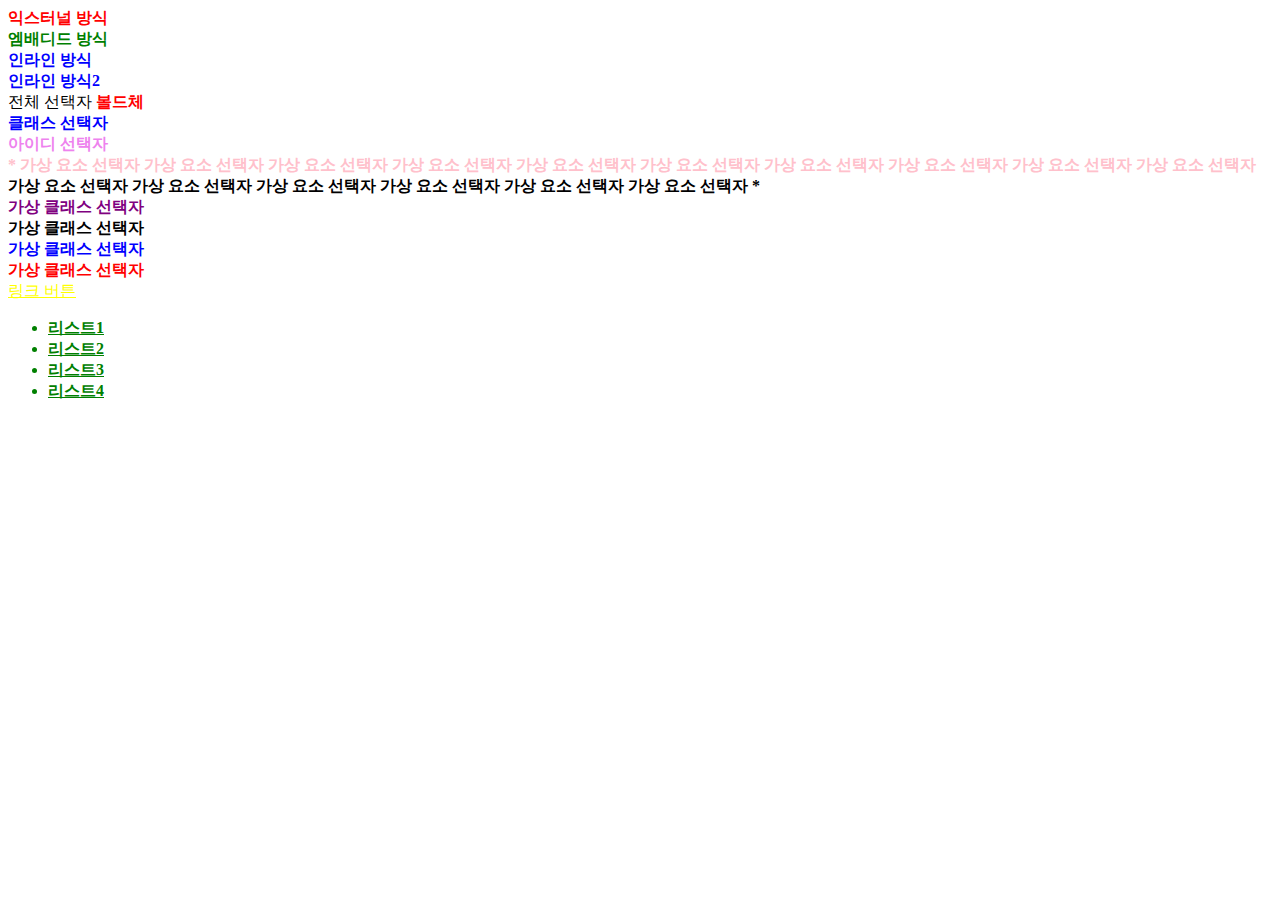
<file: css.html>
<!DOCTYPE html>
<html>
    <head>
        <title>CSS</title>
        <meta charset="utf-8" />
        <!-- external 외부에서 불러오기 -->
        <link rel="stylesheet" type="text/css" href="./default.css" />
        <style>
            #embeded_target{
                color: green;
            }

        </style>
    </head>
    <body>
        <div id="external_target"> 익스터널 방식 </div>
        <div id="embeded_target"> 엠배디드 방식 </div>
        <div style="color:blue;"> 인라인 방식 </div>
        <div style="color:blue;"> 인라인 방식2 </div>
        <!-- html 주석 -->
        <style>
            /* 전체 선택자, 별모양(*) */
            *{
            
            }
            /* 요소(element) 선택자 */
            b{ color:red; }
            /* 클래스(class) 선택자, 마침표(.) */
            .c_name{ color:blue; }
            /* 아이디(id) 선택자, 샵기호(#) */
            #i_name{ color:violet; }
            
        </style>
        전체 선택자 
        <b>볼드체</b>
        <div class="c_name">클래스 선택자</div>
        <div id="i_name">아이디 선택자</div>

        <style>
            /* 가상 요소 선택자 */
            #virtual_target:before{
                content:"*";
            } 
            #virtual_target:after{
                content:"*";
            } 
            #virtual_target:first-letter {
                font-size: 150px;
            }
            #virtual_target:first-line{
                color: pink;
            }

        </style>
        <div id="virtual_target"> 
                가상 요소 선택자 가상 요소 선택자 가상 요소 선택자 가상 요소 선택자
                가상 요소 선택자 가상 요소 선택자 가상 요소 선택자 가상 요소 선택자 
                가상 요소 선택자 가상 요소 선택자 가상 요소 선택자 가상 요소 선택자
                가상 요소 선택자 가상 요소 선택자 가상 요소 선택자 가상 요소 선택자
            </div>

            <style>
                 .virtual_class:first-child{ color:purple; }
                 .virtual_class:last-child{ color: red; }
                 .virtual_class:nth-child(3){ color:blue; }
                 /* 1st, 2nd, 3rd, 4th, 5th .... n번째(th) */
                  /* :link, :visited, :hover, :active, :focus */
                  a:link{ color:yellow; } /*기본 모습*/
                  a:visited{ color:violet; } /* 방문 후 */
                  a:hover{ color:green; } /*마우스 올림*/
                  a:active{ color:pink; } /* 활성화 */
                  a:focus{ color:red; } /* 집중 */
            </style>
            <div> <!-- 부모 parent-->
                <div class="virtual_class"> <!-- 자식 child -->
                가상 클래스 선택자
                </div>
            <div class="virtual_class"> 가상 클래스 선택자 </div>
            <div class="virtual_class"> 가상 클래스 선택자 </div>
            <div class="virtual_class"> 가상 클래스 선택자 </div>
        </div>
        <a href="#">링크 버튼</a>
        <style>
            /* 하위선택자 띄어쓰기() */ 
            div li{ color: green; }
            /* 자식선택자 - 부등호(>) */
            div>ul>li{ text-decoration: underline; } 
            /* 선택자 조합(복수 선택) - 쉼표(,)  */
            div,ul,li{ font-weight:bold; } 
        </style>
        <div>
         <ul>
            <li>리스트1</li>
            <li>리스트2</li>
            <li>리스트3</li>
            <li>리스트4</li>
        </ul>
    </div>
    </body>
</html>
</file>
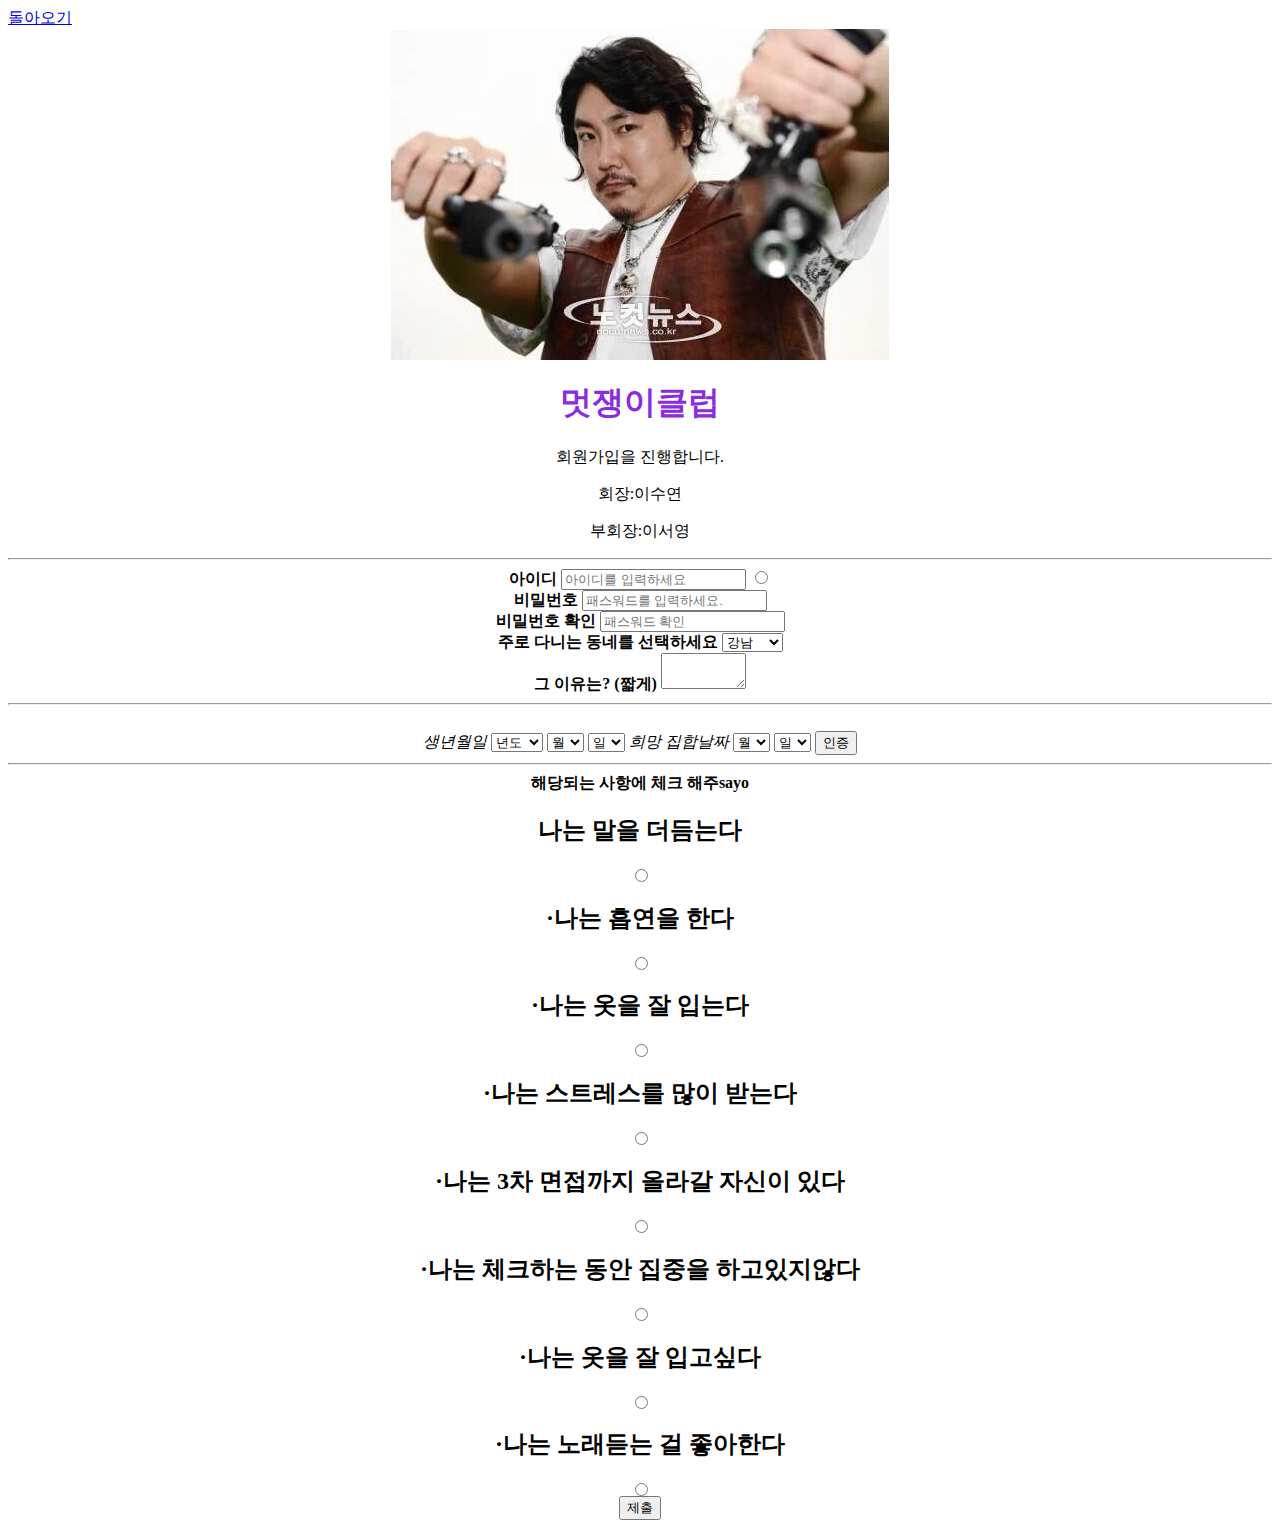
<file: form.html>
<!DOCTYPE thml>
<html>
    <head>
        <title>000 회원가입</title>
        <style>
    
         h1{
             color:blueviolet;
         }
            
        
        </style>
    </head>
    <body>

       
            <a href="index.html" target="_blank">돌아오기</a>
            <div id="td">


                    <style>
    
                            #td{
                                text-align: center;
                            }
                               
                           
                           </style>




        <form>
            
                <img src="images/man.jpg" />
                <p>
                        <h1>멋쟁이클럽</h1> 회원가입을 진행합니다.
                </p>
                <p>회장:이수연</p>
                <p>부회장:이서영</p>
                <hr />

                <b>아이디</b> <label for="id"></label>
                <input name="id" placeholder="아이디를 입력하세요" /> <input type="radio" name="bt1"/>
                <br />
                <b>비밀번호</b> <input type="password" placeholder="패스워드를 입력하세요." />
                <br />
                <b>비밀번호 확인 </b> <input type="password" placeholder="패스워드 확인" />               
                <br  />
                <!-- br은 줄넘김 -->
                <b>주로 다니는 동네를 선택하세요</b>
                <select>
                    <option>강남</option>
                    <option>홍대</option>
                    <option>연남동</option>
                    <option>서촌</option>
                    <option>합정</option>
                    <option>상수동</option>
                </select>

                <br  />
                

                <b>그 이유는? (짧게)</b>
                <!-- 가로 3글자, 세로 5줄 정도의 크기 -->
                <textarea cols="8" raws="25">

                </textarea>
                <hr />

                <br  /> 
                <i>생년월일</i>
                <select>
                        <option>년도</option>
                        <option>1990</option>
                        <option>1991</option>
                        <option>1992</option>
                        <option>1993</option>
                        <option>1994</option>
                        <option>1995</option>
                        <option>1996</option>
                        <option>1997</option>
                        <option>1998</option>
                        <option>1999</option>
                        <option>2000</option>
                    </select>

                    <select>
                            <option>월</option>
                            <option>1</option>
                            <option>2</option>
                            <option>3</option>
                            <option>4</option>
                            <option>5</option>
                            <option>6</option>
                            <option>7</option>
                            <option>8</option>
                            <option>9</option>
                            <option>10</option>
                            <option>11</option>
                            <option>12</option>
                        </select>

                        <select>
                                <option>일</option>
                                <option>01</option>
                                <option>02</option>
                                <option>03</option>
                                <option>04</option>
                                <option>05</option>
                                <option>06</option>
                                <option>07</option>
                                <option>08</option>
                                <option>09</option>
                                <option>10</option>
                                <option>11</option>
                                <option>12</option>
                                <option>13</option>
                                <option>14</option>
                                <option>15</option>
                                <option>16</option>
                                <option>17</option>
                                <option>18</option>
                                <option>19</option>
                                <option>20</option>
                                <option>21</option>
                                <option>22</option>
                                <option>23</option>
                                <option>24</option>
                                <option>25</option>
                                <option>26</option>
                                <option>27</option>
                                <option>28</option>
                                <option>29</option>
                                <option>30</option>
                                <option>31</option>                         
                            </select>
                            <i>희망 집합날짜</i>
                            <select>
                                <option>월</option>
                                <option>1</option>
                                <option>2</option>
                                <option>3</option>
                                <option>4</option>
                                <option>5</option>
                                <option>6</option>
                                <option>7</option>
                                <option>8</option>
                                <option>9</option>
                                <option>10</option>
                                <option>11</option>
                                <option>12</option>  
                            </select>
                            
                            <select>
                                    <option>일</option>
                                    <option>01</option>
                                    <option>02</option>
                                    <option>03</option>
                                    <option>04</option>
                                    <option>05</option>
                                    <option>06</option>
                                    <option>07</option>
                                    <option>08</option>
                                    <option>09</option>
                                    <option>10</option>
                                    <option>11</option>
                                    <option>12</option>
                                    <option>13</option>
                                    <option>14</option>
                                    <option>15</option>
                                    <option>16</option>
                                    <option>17</option>
                                    <option>18</option>
                                    <option>19</option>
                                    <option>20</option>
                                    <option>21</option>
                                    <option>22</option>
                                    <option>23</option>
                                    <option>24</option>
                                    <option>25</option>
                                    <option>26</option>
                                    <option>27</option>
                                    <option>28</option>
                                    <option>29</option>
                                    <option>30</option>
                                    <option>31</option>                         
                                </select>
    


                <input type="button" value="인증" onclick="alert('인증되었습니다.')">
                <br />
                <hr />
               <b>해당되는 사항에 체크 해주sayo</b>
               <h2>나는 말을 더듬는다</h2> <input type="radio" name="bt1"/>
               <br />
               <h2>·나는 흡연을 한다</h2> <input type="radio" name="bt1"/>
               <br />
               <h2>·나는 옷을 잘 입는다</h2> <input type="radio" name="bt1"/>
               <br />
               <h2>·나는 스트레스를 많이 받는다</h2> <input type="radio" name="bt1"/>
               <br />
               <h2>·나는 3차 면접까지 올라갈 자신이 있다</h2> <input type="radio" name="bt1"/>
               <br />
               <h2>·나는 체크하는 동안 집중을 하고있지않다 </h2> <input type="radio" name="bt1"/>
               <br />
               <h2>·나는 옷을 잘 입고싶다 </h2> <input type="radio" name="bt1"/>
               <br />
               <h2>·나는 노래듣는 걸 좋아한다 </h2> <input type="radio" name="bt1"/>
               <br />

                <input type="submit" value="제출" onclick="alert('캄솨합니다.')">
            

            </form>
            </div>
    </body>
</html>
</file>
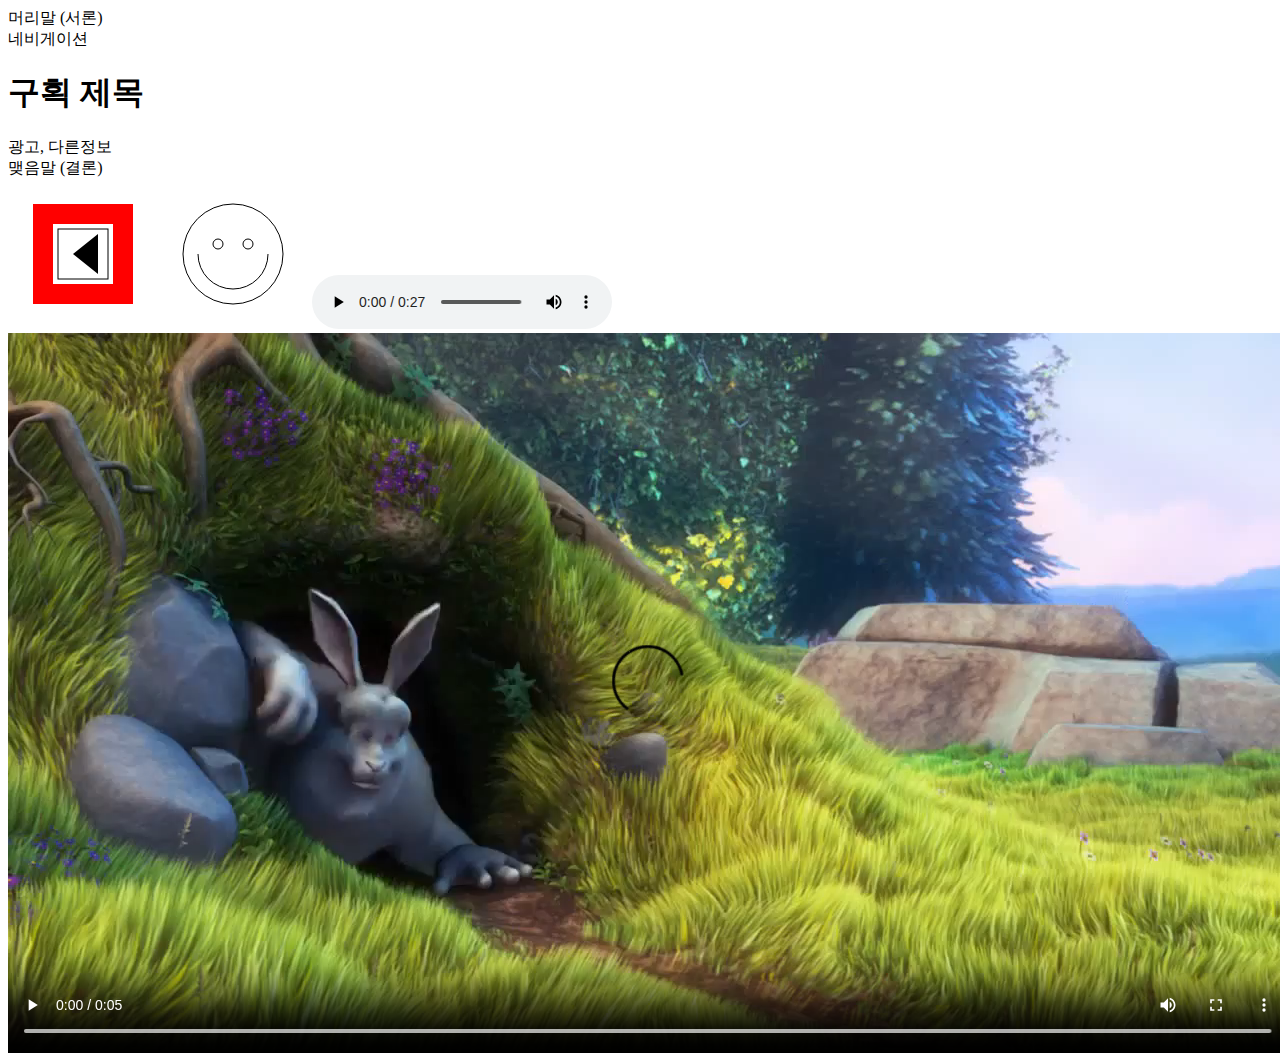
<file: html5.html>
<!DOCTYPE html1>
<html>
    <head>
        <title>HTML5</title>
        <meta charset="utf-8">
    </head>
    <body>
        <header>머리말 (서론)</header>
        <div>
            <nav>네비게이션</nav>
            <section>
                <h1>구획 제목</h1>
                <div></div>
                <article></article>
            </section>
            <aside>광고, 다른정보</aside>
        </div>
        <footer>맺음말 (결론)</footer>

        <style>
            #myCanvas{
                width: 300px;
                height: 150px;
                
            }
        </style>
        <canvas id="myCanvas"></canvas>

        <script>
                var canvas = document.getElementById("myCanvas"); //myCanvas라는 이름의 canvas element를 받아옵니다.
                var ctx = canvas.getContext("2d"); //2D canvas를 생성합니다.
                ctx.fillStyle = "#FF0000"; //색을 지정합니다.
                
                ctx.fillRect(25, 25, 100, 100); //채움 사각형
                ctx.clearRect(45, 45, 60, 60); //사각형태로 지우기
                ctx.strokeRect(50, 50, 50, 50); //윤곽 사각형
                
                ctx.fillStyle = "#000000";
                ctx.beginPath(); //선그리기 시작
                ctx.moveTo(65, 75); //펜 들어 움직이기
                ctx.lineTo(90, 95); //선 그으며 움직이기
                ctx.lineTo(90, 55);
                ctx.fill(); //내부 채우기
                
                ctx.beginPath();
                ctx.arc(225, 75, 50, 0, Math.PI * 2, true); // Outer circle 
                ctx.moveTo(260, 75);
                ctx.arc(225, 75, 35, 0, Math.PI, false);  // Mouth (clockwise)
                ctx.moveTo(215, 65);
                ctx.arc(210, 65, 5, 0, Math.PI * 2, true);  // Left eye
                ctx.moveTo(245, 65);
                ctx.arc(240, 65, 5, 0, Math.PI * 2, true);  // Right eye
                ctx.stroke();
                </script>

                <audio controls autoplay>
                    <source src="media/crowd-cheering.mp3" type="audio/mpeg"/>
                </audio>

                <video controls>
                    <source src="media/big_buck_bunny_720p_1mb.mp4" type="video/mp4"/>
                </video>
    </body>
    </html>
</file>
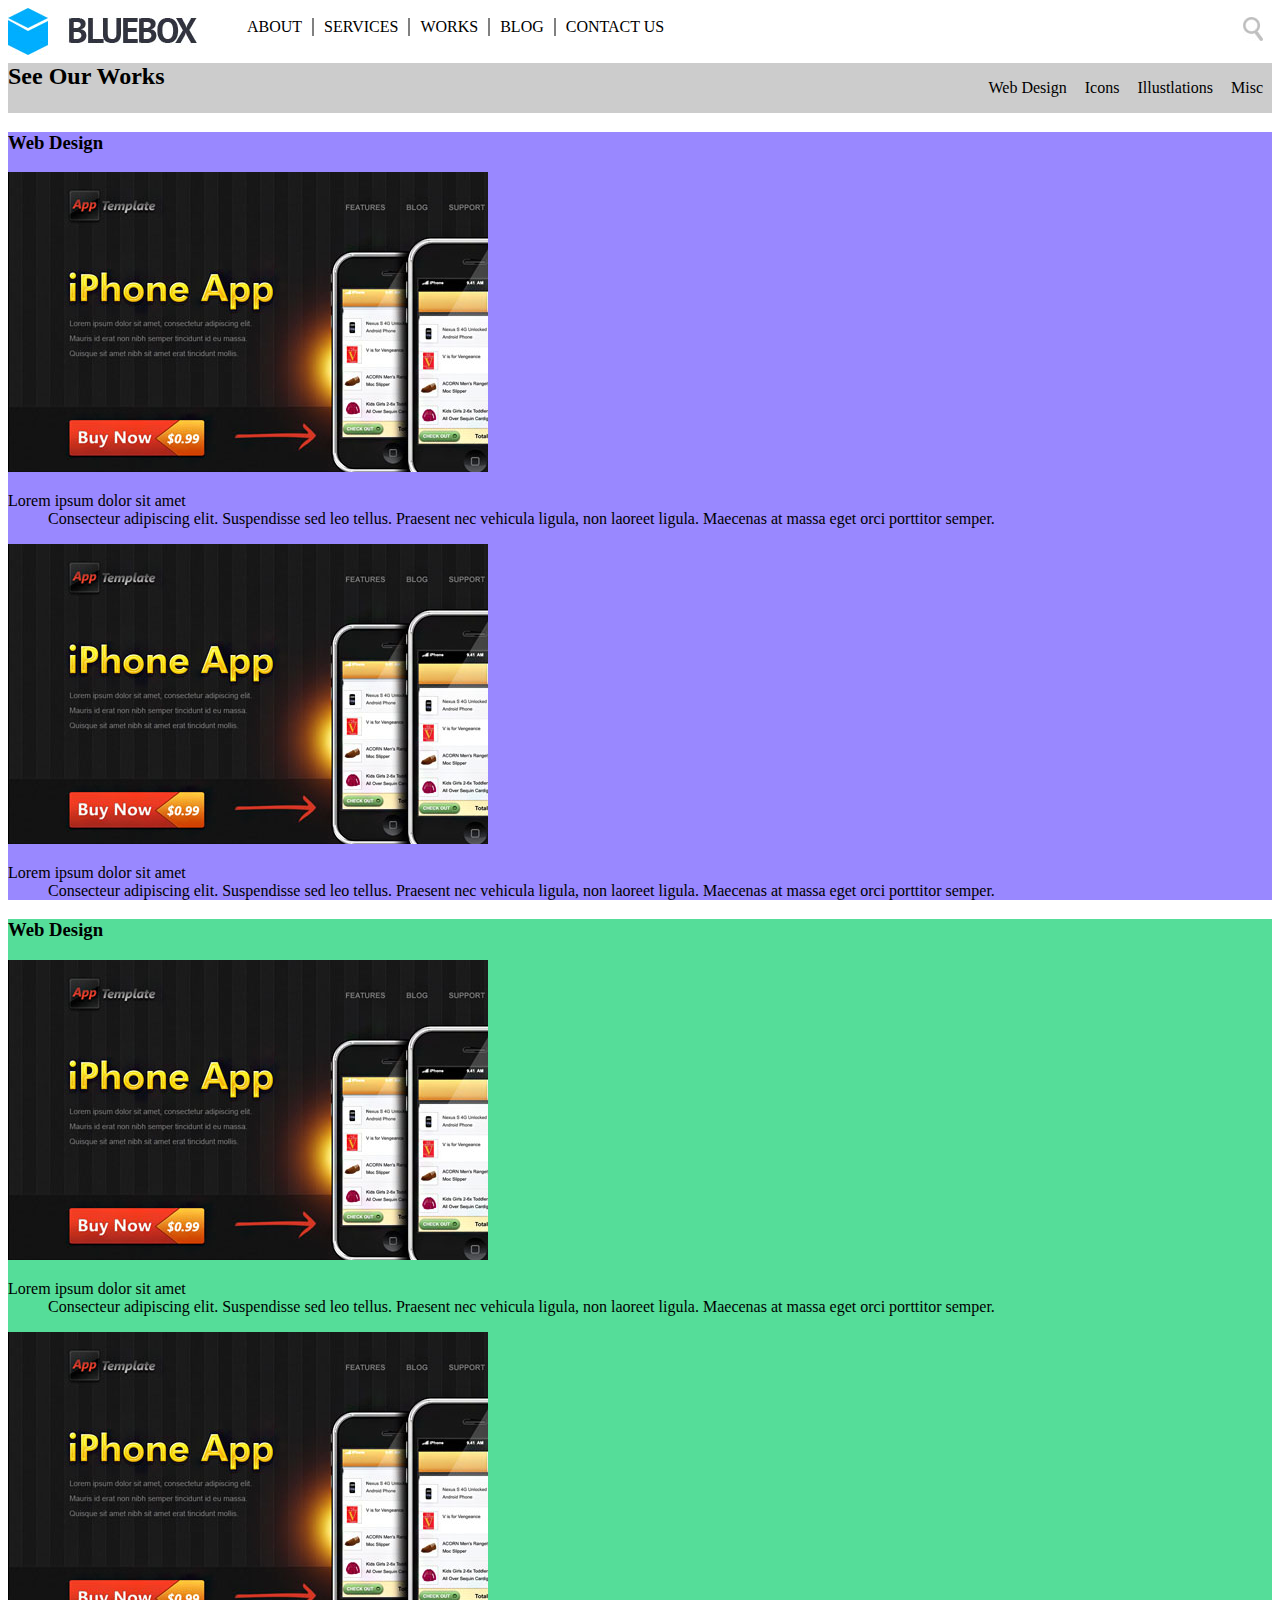
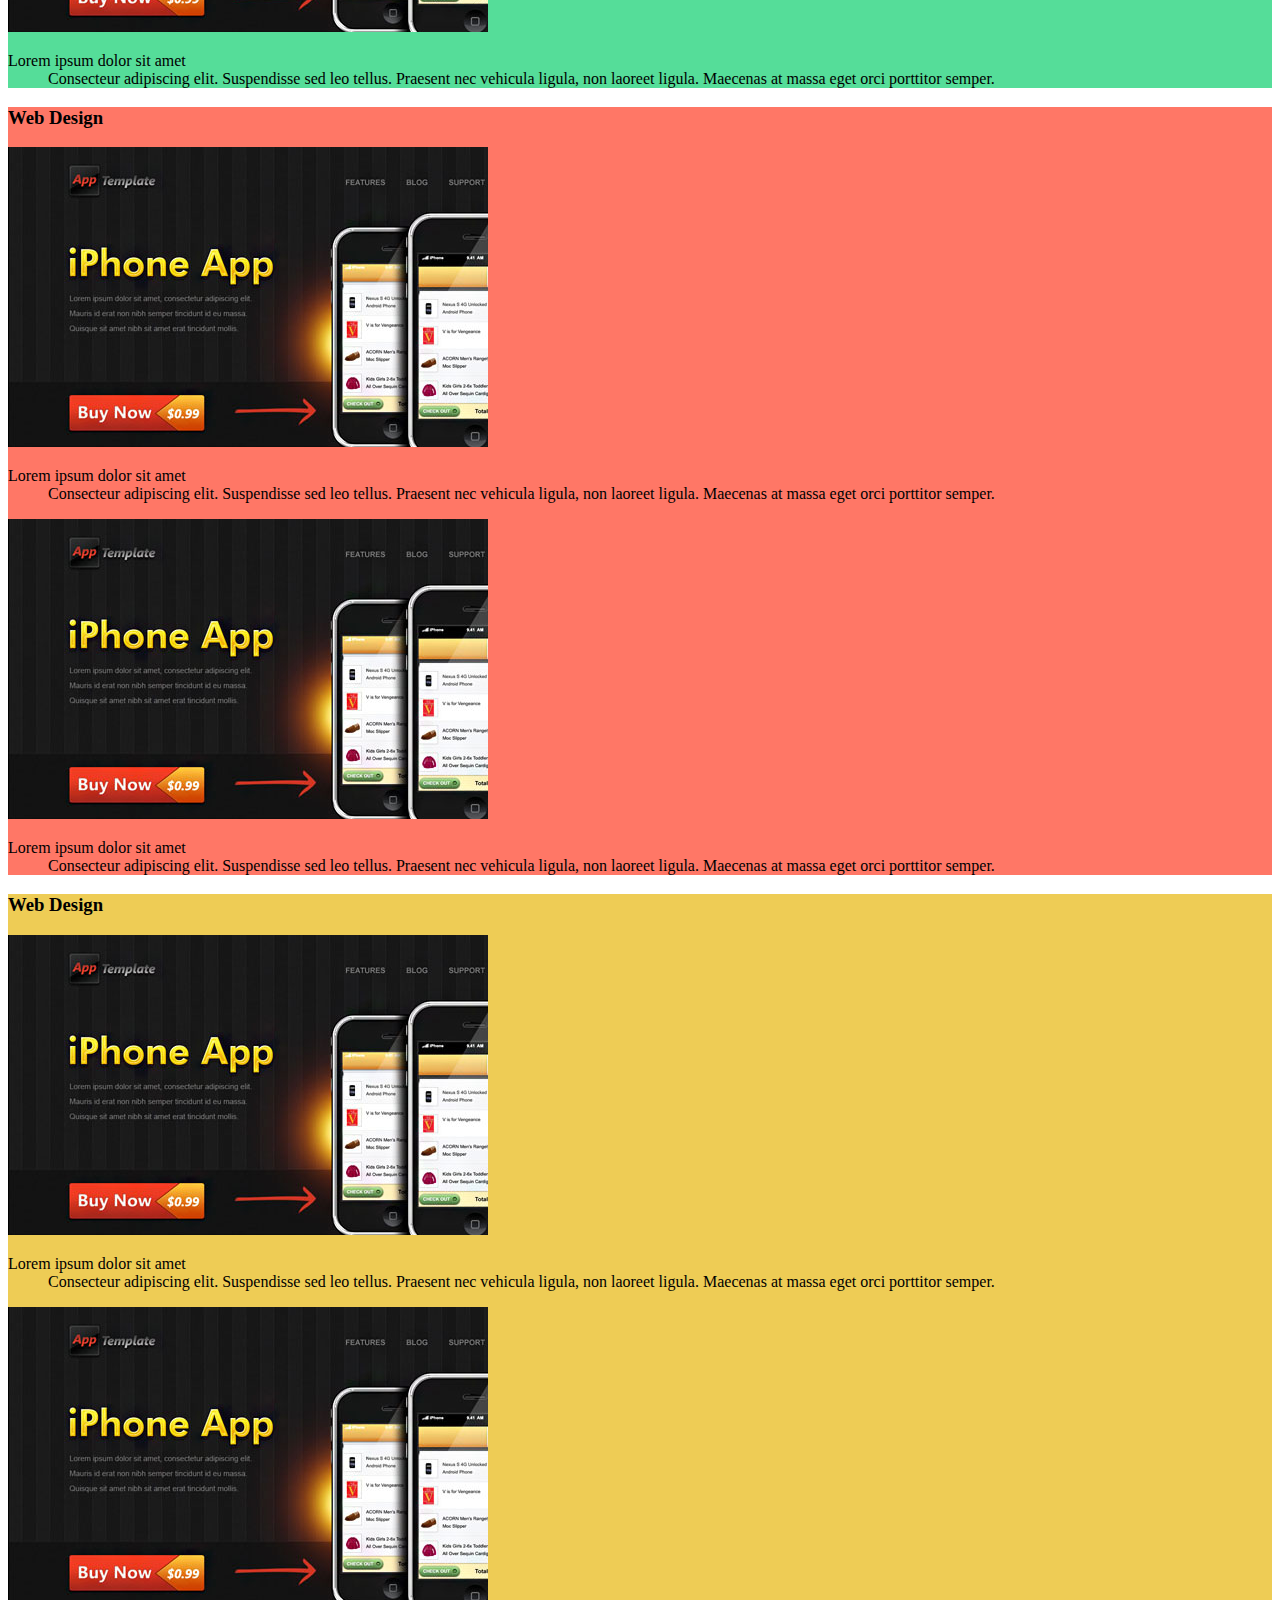
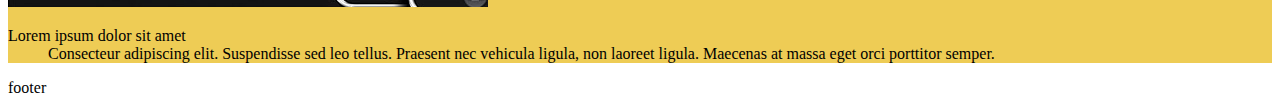
<file: layout1.html>
<!DOCTYPE html>
<html>
    <head>
        <title>레이아웃1</title>
        <mata charset="utf-8" />
        <style>
            div,header,nav,footer,h1,ul,li,h2{
            
                /* margin:10px; */ /* 바깥여백:10p; */
                /* border: solid 1px black; */ 
                /* 경계선: 실선 1픽셀두께 검은색; */
                }
                h1{
                    margin: 0px;
                }
                h2{
                    margin: 0px;
                }
                header>ul{
                    margin-top: 10px;
                    margin-bottom: 10px;
                }
                #zoom{
                    margin: 9px;
                }
             header>ul>li{
                 float:left; /* 둥둥떠다닌다 : 왼쪽기준 */
                 list-style : none; /*리스트모양(동그라미) : 없음*/
                 padding-left: 10px;
                 padding-right: 10px;
                 border-right: solid 2px gray; 
                }
                header>ul>li:nth-child(5){
                    border: none;  
                }
                 .clear { clear:both; height:0; overflow:hidden; }
                 .float_left{ float: left; }
                 .float_right{float: right;}
                 
                 nav{
                     background-color: #ccc; 
                 }
                
                 nav/ul{
                    margin-top: 10px;
                    margin-bottom: 10px;
                 }

                 nav>ul>li{
                     float:left;
                     list-style:none;
                     padding-left: 9px;
                     padding-right: 9px;
                 }
                 .container:nth-child(1){background-color:#98f;}
                 .container:nth-child(2){background-color:#5d9;}
                 .container:nth-child(3){background-color:#f76;}
                 .container:nth-child(4){background-color:#ec5;}
               </style>
          </head>
          <body>
           <div id="wrap">
             <header>
                 <h1 class="float_left">
                     <img src="images2/layout1_head_logo.jpg" />
                 </h1>
                 <ul class="float_left">
                     <li>ABOUT</li>
                     <li>SERVICES</li>
                     <li>WORKS</li>
                     <li>BLOG</li>
                     <li>CONTACT US</li>
                     <div class="clear"></div>
                 </ul>
                    <div id="zoom" class="float_right">
                     <img src="images2/layout1_head_zoom.jpg" />
                 </div>
                 <div class="clear"></div>
                 
             </header>
             <nav>
                 <h2 class="float_left">
                     See Our Works 
                 </h2>
                 <ul class="float_right">
                     <li>Web Design</li>
                     <li>Icons</li>
                     <li>Illustlations</li>
                     <li>Misc</li>
                     <div class="clear"></div>
                 </ul>
                 <div class="clear"></div>
             </nav>
             <div>
                 <div class="container">
                     <section>
                         <h3>Web Design</h3> 
                         <div class="content_part">
                             <img src="images2/layout1_img1.jpg" />
                            <dl>
                                <dt>Lorem ipsum dolor sit amet</dt>
                                <dd>
                                    Consecteur adipiscing elit.
                                    Suspendisse sed leo tellus. Praesent 
                                    nec vehicula ligula, non laoreet ligula.
                                    Maecenas at massa eget orci porttitor
                                    semper.
                                </dd>
                            </dl>    
                        </div>
                            <div class="content_part">
                                <img src="images2/layout1_img1.jpg" />
                              <dl>
                                <dt>Lorem ipsum dolor sit amet</dt>
                                <dd>
                                    Consecteur adipiscing elit.
                                    Suspendisse sed leo tellus. Praesent 
                                    nec vehicula ligula, non laoreet ligula.
                                    Maecenas at massa eget orci porttitor
                                    semper.
                                </dd>
                            </dl>    
                       </div>
                </section>
             </div>
             <div class="container">
                    <section>
                        <h3>Web Design</h3> 
                        <div class="content_part">
                            <img src="images2/layout1_img1.jpg" />
                          <dl>
                            <dt>Lorem ipsum dolor sit amet</dt>
                            <dd>
                                Consecteur adipiscing elit.
                                Suspendisse sed leo tellus. Praesent 
                                nec vehicula ligula, non laoreet ligula.
                                Maecenas at massa eget orci porttitor
                                semper.
                            </dd>
                        </dl>    
                     </div>
                           <div class="content_part">
                               <img src="images2/layout1_img1.jpg" />
                           
                               <dl>
                               <dt>Lorem ipsum dolor sit amet</dt>
                               <dd>
                                   Consecteur adipiscing elit.
                                   Suspendisse sed leo tellus. Praesent 
                                   nec vehicula ligula, non laoreet ligula.
                                   Maecenas at massa eget orci porttitor
                                   semper.
                               </dd>
                           </dl>    
                       </div>
                    </section>
                </div>
                <div class="container">
                    <section>
                        <h3>Web Design</h3> 
                        <div class="content_part">
                            <img src="images2/layout1_img1.jpg" />
                            <dl>
                            <dt>Lorem ipsum dolor sit amet</dt>
                            <dd>
                                Consecteur adipiscing elit.
                                Suspendisse sed leo tellus. Praesent 
                                nec vehicula ligula, non laoreet ligula.
                                Maecenas at massa eget orci porttitor
                                semper.
                            </dd>
                        </dl>    
                        </div>
                            <div class="content_part">
                                <img src="images2/layout1_img1.jpg" />
                            
                                <dl>
                                <dt>Lorem ipsum dolor sit amet</dt>
                                <dd>
                                    Consecteur adipiscing elit.
                                    Suspendisse sed leo tellus. Praesent 
                                    nec vehicula ligula, non laoreet ligula.
                                    Maecenas at massa eget orci porttitor
                                    semper.
                                </dd>
                            </dl>    
                        </div>
                    </section>
                </div>
                <div class="container">
                    <section>
                        <h3>Web Design</h3> 
                        <div class="content_part">
                            <img src="images2/layout1_img1.jpg" />
                            <dl>
                            <dt>Lorem ipsum dolor sit amet</dt>
                            <dd>
                                Consecteur adipiscing elit.
                                Suspendisse sed leo tellus. Praesent 
                                nec vehicula ligula, non laoreet ligula.
                                Maecenas at massa eget orci porttitor
                                semper.
                            </dd>
                        </dl>    
                        </div>
                            <div class="content_part">
                                <img src="images2/layout1_img1.jpg" />
                            
                                <dl>
                                <dt>Lorem ipsum dolor sit amet</dt>
                                <dd>
                                    Consecteur adipiscing elit.
                                    Suspendisse sed leo tellus. Praesent 
                                    nec vehicula ligula, non laoreet ligula.
                                    Maecenas at massa eget orci porttitor
                                    semper.
                                </dd>
                            </dl>    
                        </div>
                    </section>
                </div>
             <footer>footer</footer>
        </div>
    </body>
</html>
</file>
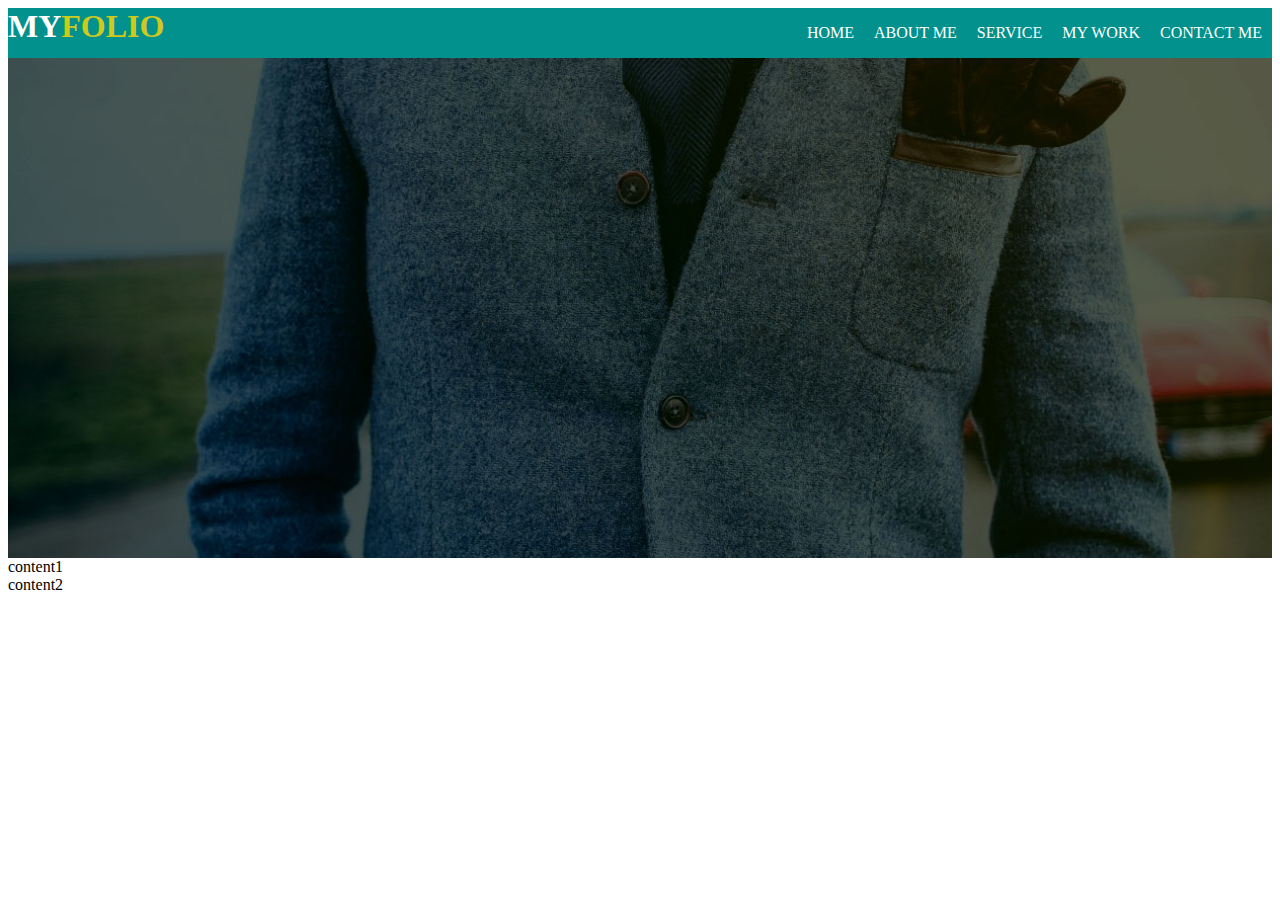
<file: layout2.html>
<!DOCTYPE html>
<html>
    <head>
        <title>layout2</title>
        <meta charset="utf-8" />
        <style>
            header{
            background-color:  #02918c;
            color: white;
            }
            #logo_back{
                color: #cfc91d;
            }
            header>nav>ul>li{
                float: left;
                list-style: none;
                padding: 0px 10px; 
            }
            .float_left { float:left; }
            .float_right {float:right; }
            .clear { clear:both; height:0; overflow:hidden; }
            header>h1 {
                margin: 0px; 
            }
            #main_visual{ 
                height: 500px;
                background-image: url("images/layout2_visual.jpg");
                background-size: 100% auto; /* 가로 세로 */ 
                background-size: cover; 
                background-repeat: no-repeat;
                /* repeat, no-repeat, repeat-x, repeat-y */ 
                background-color: black;
                background-position: 50% 50%; /* 가로 세로 */ 
            }

        </style>
    </head>
    <body>
        <div id="wrap">
            <header>
                <h1 class="float_left">
                    <span>MY</span><span id="logo_back">FOLIO</span>
                    <!-- div span 의미없이 구획나누기 좋음 -->
                </h1>
                <nav class="float_right">
                    <ul>
                        <li>HOME</li>
                        <li>ABOUT ME</li>
                        <li>SERVICE</li>
                        <li>MY WORK</li>
                        <li>CONTACT ME</li>
                        <div class="clear"></div>
                    </ul>
                </nav>
                <div class="clear"></div>
            </header>
            <div id="main_visual"></div>
            <div>content1</div>
            <div>content2</div>
    </body>
</html>
</file>
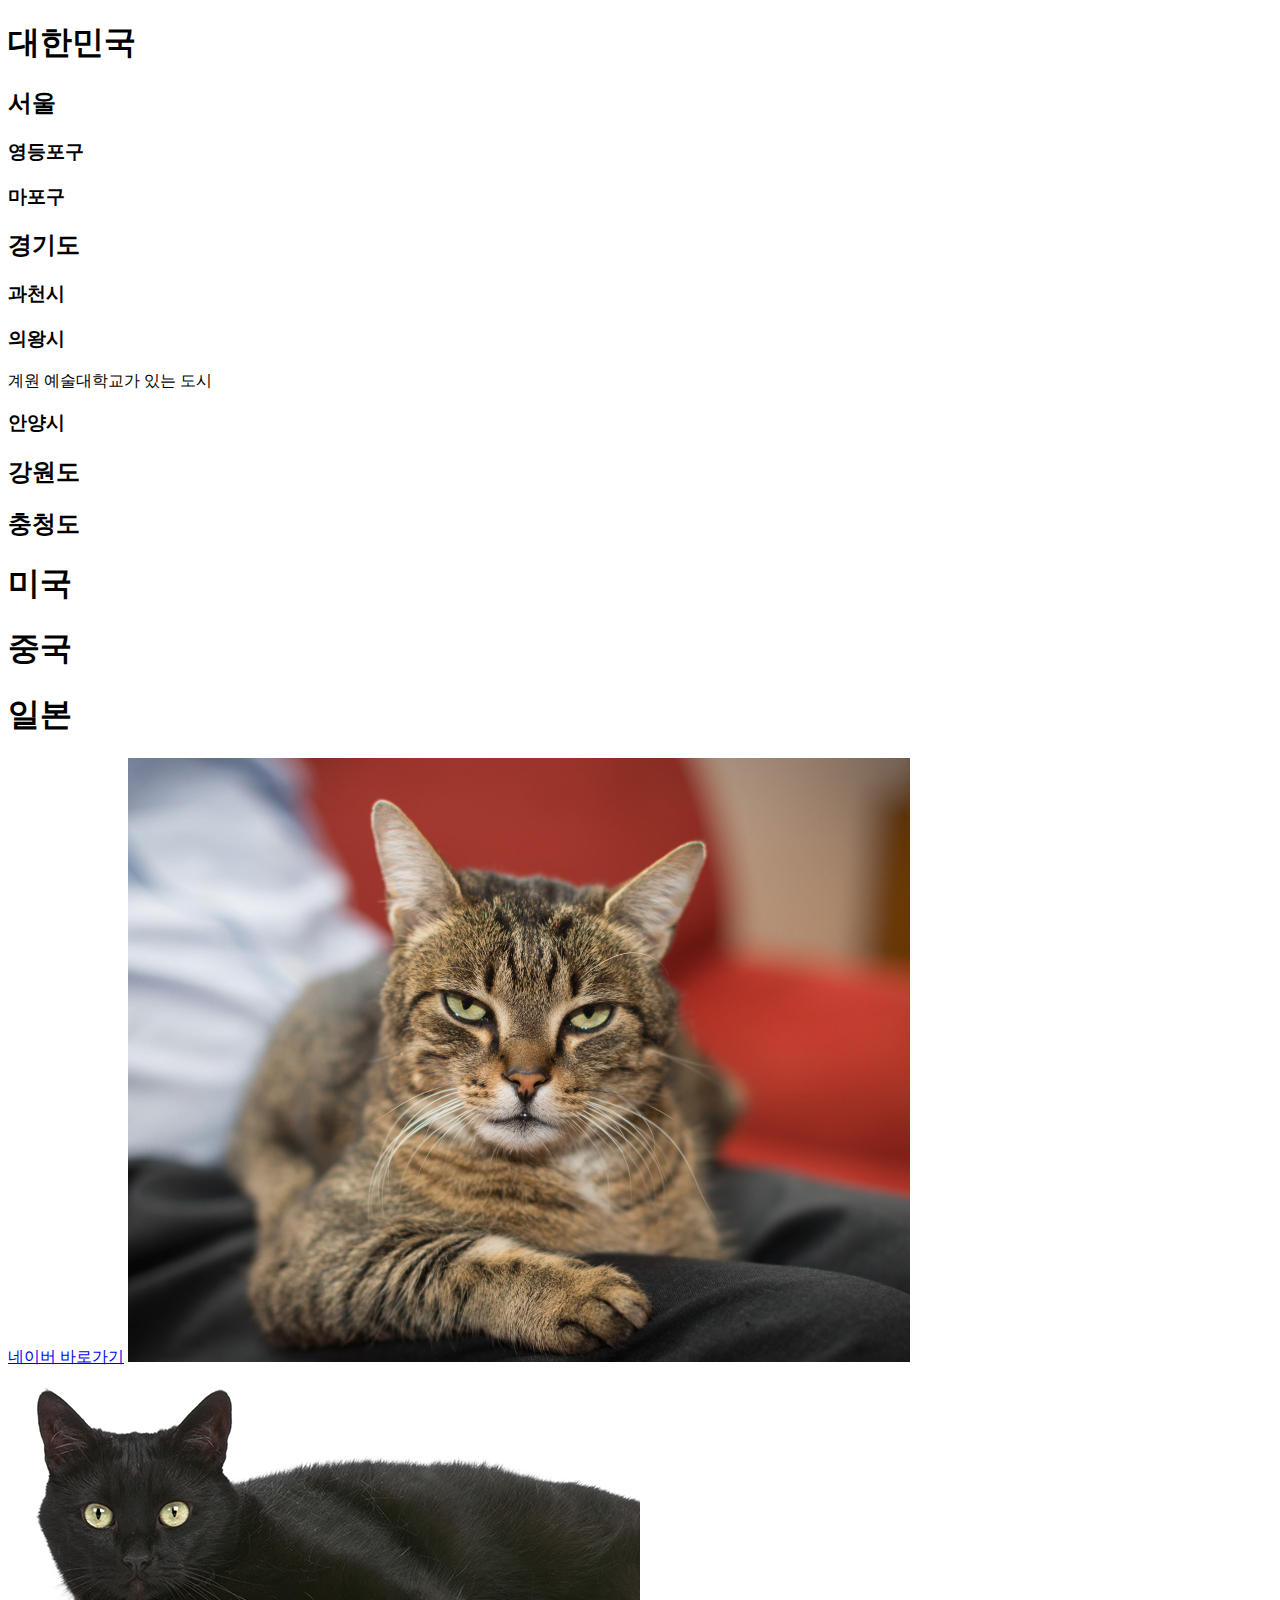
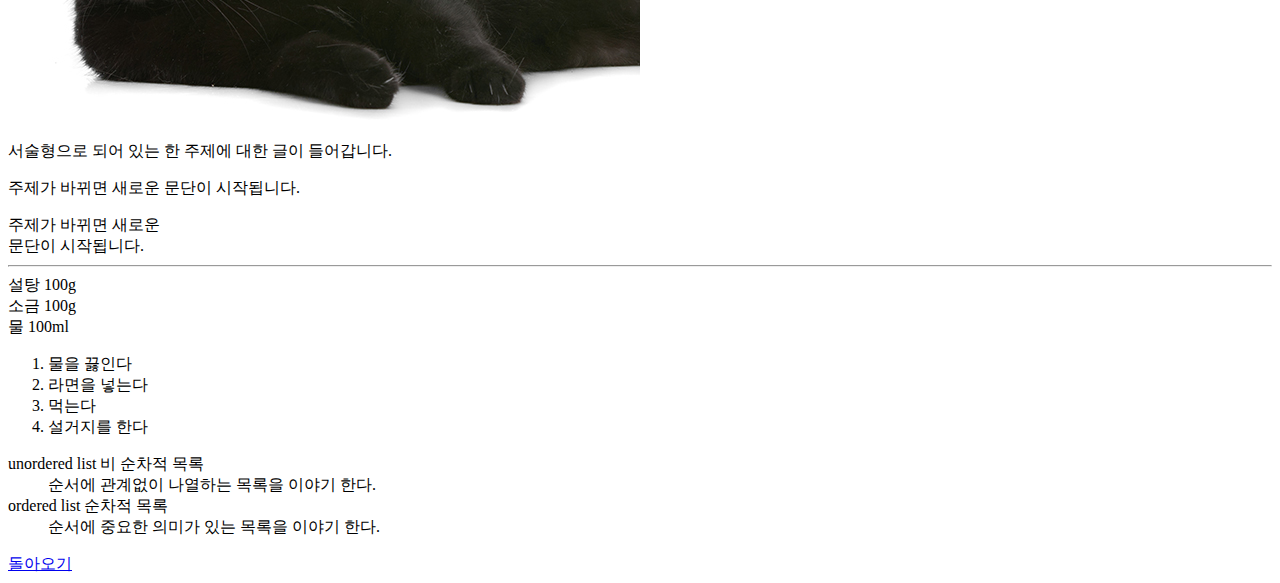
<file: training.html>
<!DOCTYPE HTML>
<html>
    <head>
        <title>HTML 연습 </title>
            <meta charset="utf-8" />
            <meta name="author" content="이서영" />
            <meta name="keywon" content="HTML, 콘텐츠 프로그래밍, 계원" />
        </head>
        <body>

            <!-- h1~h6 제목. 순번x, 깊이(depth)o -->
            <h1>대한민국</h1>
            <h2>서울</h2>
            <h3>영등포구</h3>
            <h3>마포구</h3>
            <h2>경기도</h2>
            <h3>과천시</h3>
            <h3>의왕시</h3>
            <p>계원 예술대학교가 있는 도시</p>
            <h3>안양시</h3>
            <h2>강원도</h2>
            <h2>충청도</h2>
            <h1>미국</h1>
            <h1>중국</h1>
            <h1>일본</h1>

            <!-- anchor 닻 -->
            <a href="https://www.naver.com" target="_blank">네이버 바로가기</a>
            <!-- _self, _blank -->

            <!-- image 그림 -->
            <img src="cat.jpg" />
            <img src="images.jpg" />

            <!-- p 문단 -->
            <p>
                서술형으로 되어 있는 한 주제에 대한 글이 들어갑니다.
            </p>
            <p>
                주제가 바뀌면 새로운 문단이 시작됩니다.
            </p>

            <!-- br 줄내림 -->
            주제가 바뀌면 새로운 <br/>문단이 시작됩니다.

            <!-- hr 가로줄 -->
            <hr /> 
            
            <!-- unordered list 비 순차적 목록 -->
            <u1>
                <li>설탕 100g</li>
                <li>소금 100g</li>
                <li>물 100ml</li>
            </u1>

            <!-- ordered list 순차적 목록-->
            <ol>
                <li>물을 끓인다</li>
                <li>라면을 넣는다</li>
                <li>먹는다</li>
                <li>설거지를 한다</li>
            </ol>

            <!-- difinition list 정의형 목록-->
            <dl>
                <dt>unordered list 비 순차적 목록</dt>
                <dd>순서에 관계없이 나열하는 목록을 이야기 한다.</dd> 

                <dt> ordered list 순차적 목록</dt>
                <dd>순서에 중요한 의미가 있는 목록을 이야기 한다.</dd> 
            </dl>


<!-- anchor 닻 -->
<a href="index.html" target="_blank">돌아오기</a>
   
         </body>
</html>
</file>
<file: default.css>
#external_target{
    color:red;
}
/* ID가 external_target이면 { 글씨색을 : 빨강으로 }
</file>
